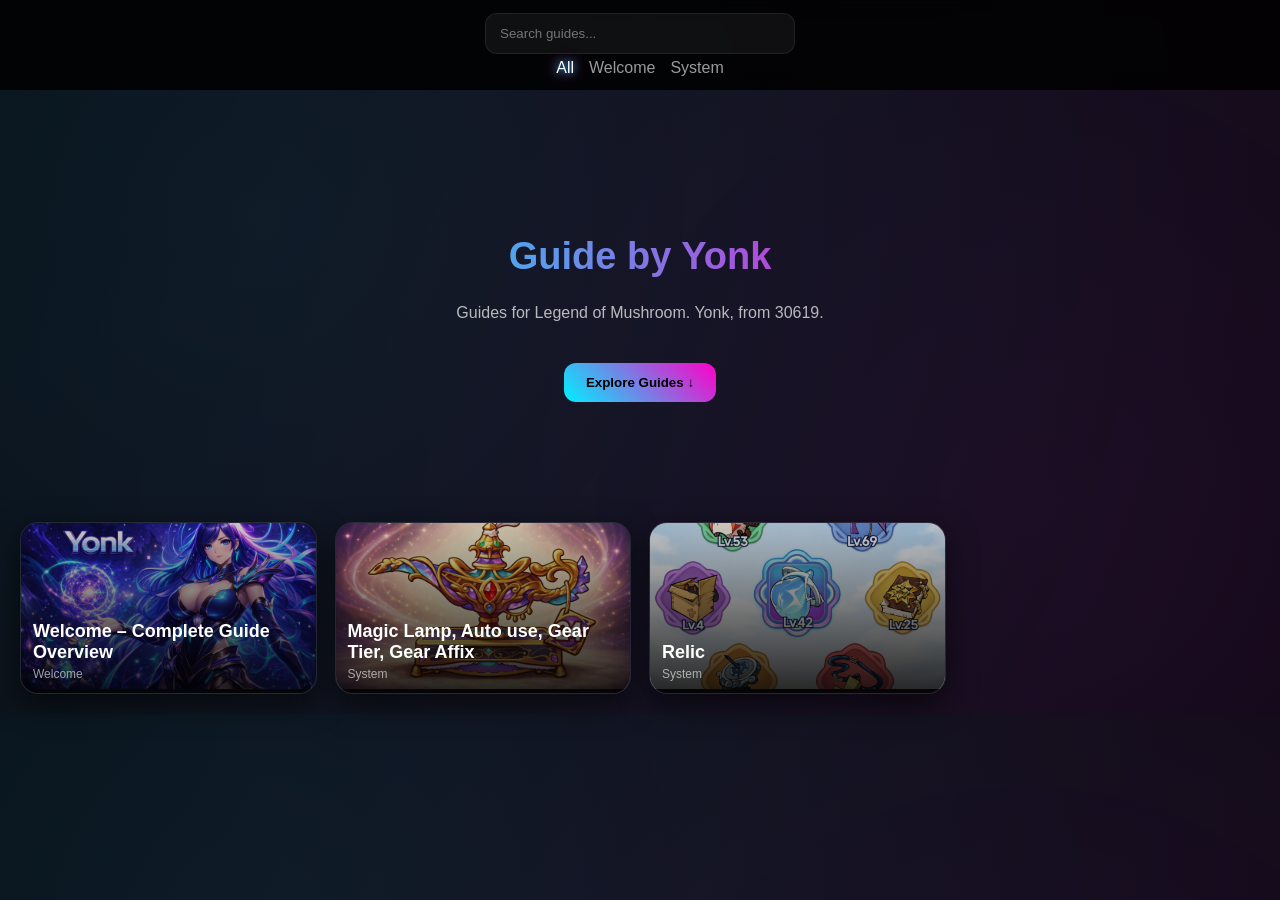
<file: index.html>
<!DOCTYPE html>
<html>
<head>
  <title>Guides By Yonk - Legend oF Mushroom</title>

  <meta charset="UTF-8">
  <meta name="viewport" content="width=device-width, initial-scale=1.0">
<meta http-equiv="Cache-Control" content="no-cache, no-store, must-revalidate" />
<meta http-equiv="Pragma" content="no-cache" />
<meta http-equiv="Expires" content="0" />
  <link rel="stylesheet" href="style.css?v=5">
</head>

<body>

<!-- NAVBAR -->
<div class="topbar">
  <input id="search" placeholder="Search guides...">
  <div id="categoryNav" class="category-nav"></div>
</div>

<!-- HERO -->
<div class="hero">

  <div class="glow-bg"></div>

  <div class="hero-content">
    <h1 class="logo">Guide by Yonk</h1>

    <p class="subtitle">
      Guides for Legend of Mushroom. Yonk, from 30619.
    </p>

    <button class="cta-btn" onclick="window.scrollTo({top: 500, behavior: 'smooth'})">
      Explore Guides ↓
    </button>
  </div>

</div>

<!-- DIVIDER -->
<div class="divider"></div>

<!-- POSTS -->
<div id="postsGrid" class="grid"></div>

<!-- MODAL -->
<div id="modal" class="modal">
  <div id="modalContent" class="modal-content"></div>
</div>
  <script src="posts.js?v=999999999999"></script>
<script src="script.js?v=3"></script>

</body>
</html>
</file>
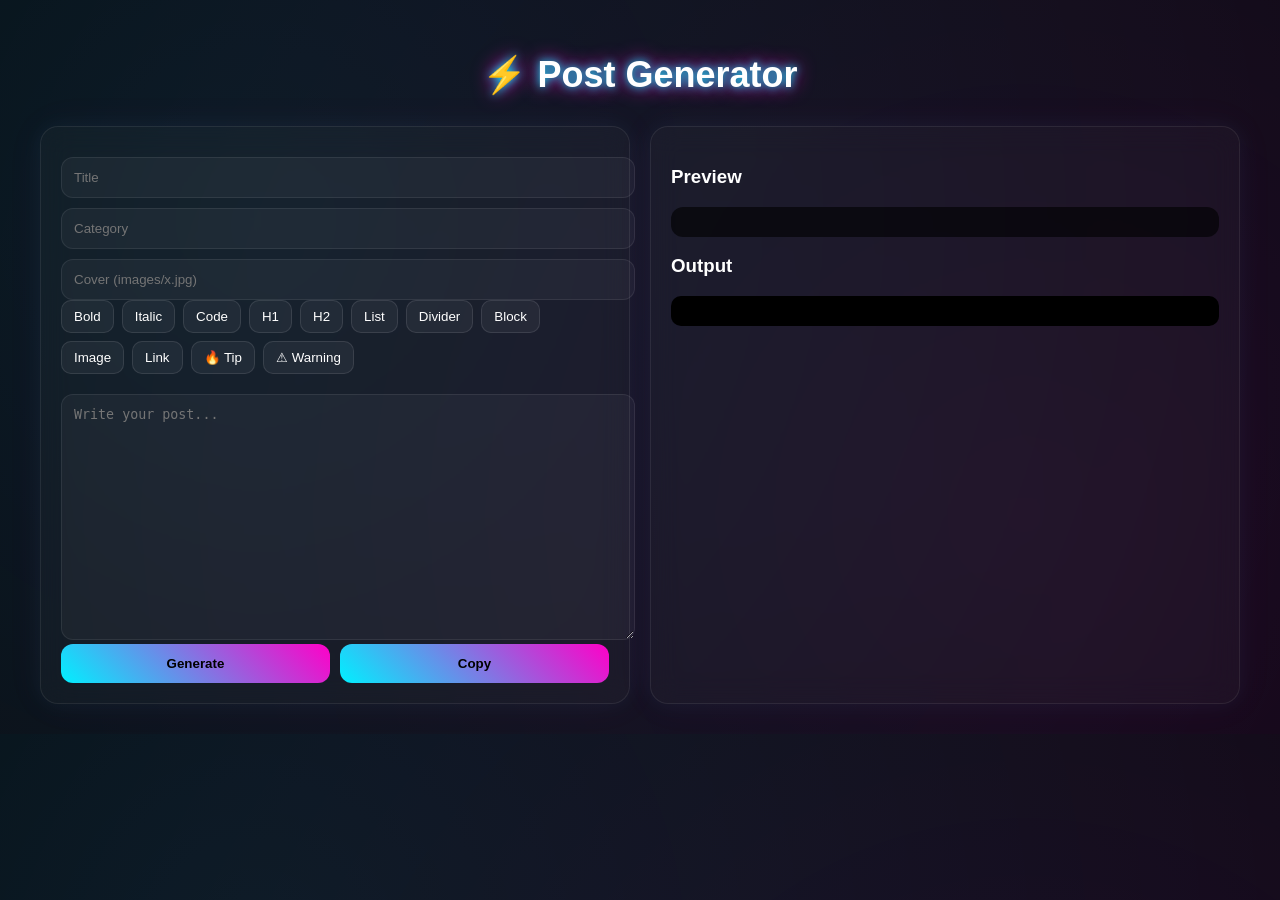
<file: generator.html>
<!DOCTYPE html>
<html>
<head>
<meta charset="UTF-8">
<title>Post Generator</title>

<style>

/* ===== BASE ===== */
body {
  margin: 0;
  font-family: "Segoe UI", Arial;
  background:
    radial-gradient(circle at 20% 30%, rgba(0,240,255,0.08), transparent),
    radial-gradient(circle at 80% 70%, rgba(255,0,200,0.08), transparent),
    #0a0a12;
  color: white;
}

/* ===== LAYOUT ===== */
.container {
  max-width: 1200px;
  margin: auto;
  padding: 30px;
}

h1 {
  text-align: center;
  font-size: 36px;
  margin-bottom: 30px;
  text-shadow:
    0 0 10px #00f0ff,
    0 0 20px #ff00c8;
}

/* GRID */
.grid {
  display: grid;
  grid-template-columns: 1fr 1fr;
  gap: 20px;
}

/* ===== BOX ===== */
.box {
  background: rgba(255,255,255,0.03);
  border: 1px solid rgba(255,255,255,0.08);
  padding: 20px;
  border-radius: 18px;
  backdrop-filter: blur(14px);
  box-shadow:
    0 0 20px rgba(0,240,255,0.05),
    0 0 40px rgba(255,0,200,0.05);
}

/* ===== INPUTS ===== */
input, textarea {
  width: 100%;
  padding: 12px;
  margin-top: 10px;
  border-radius: 12px;
  border: 1px solid rgba(255,255,255,0.08);
  background: rgba(255,255,255,0.04);
  color: white;
  outline: none;
  transition: 0.2s;
}

input:focus, textarea:focus {
  border-color: #00f0ff;
  box-shadow: 0 0 10px rgba(0,240,255,0.4);
}

textarea {
  height: 220px;
  resize: vertical;
}

/* ===== TOOLBAR ===== */
.toolbar {
  display: flex;
  flex-wrap: wrap;
  gap: 8px;
  margin-bottom: 10px;
}

.toolbar button {
  background: rgba(255,255,255,0.05);
  border: 1px solid rgba(255,255,255,0.1);
  padding: 8px 12px;
  border-radius: 10px;
  color: white;
  cursor: pointer;
  transition: 0.2s;
}

.toolbar button:hover {
  background: linear-gradient(45deg, #00f0ff, #ff00c8);
  transform: translateY(-2px);
}

/* ===== BUTTONS ===== */
.main-actions {
  display: flex;
  gap: 10px;
}

button.main {
  flex: 1;
  padding: 12px;
  border: none;
  border-radius: 12px;
  cursor: pointer;
  font-weight: bold;
  background: linear-gradient(45deg, #00f0ff, #ff00c8);
  transition: 0.2s;
}

button.main:hover {
  transform: scale(1.03);
}

/* ===== PREVIEW ===== */
.preview-box {
  margin-top: 10px;
  padding: 15px;
  border-radius: 12px;
  background: rgba(0,0,0,0.6);
}

#preview img {
  max-width: 100%;
  border-radius: 10px;
}

/* ===== OUTPUT ===== */
pre {
  background: #000;
  color: #00ff88;
  padding: 15px;
  border-radius: 10px;
  white-space: pre-wrap;
  max-height: 250px;
  overflow: auto;
}

/* ===== CUSTOM ===== */
.highlight {
  background: linear-gradient(45deg, #ff00c8, #00f0ff);
  padding: 8px;
  border-radius: 8px;
  margin: 5px 0;
}

.post-img {
  margin: 10px 0;
  border-radius: 10px;
}

</style>
</head>

<body>

<div class="container">

<h1>⚡ Post Generator</h1>

<div class="grid">

  <!-- LEFT SIDE -->
  <div class="box">
    <input id="title" placeholder="Title">
    <input id="category" placeholder="Category">
    <input id="cover" placeholder="Cover (images/x.jpg)">

    <div class="toolbar">
  <button onclick="bold()">Bold</button>
  <button onclick="italic()">Italic</button>
  <button onclick="inlineCode()">Code</button>
  <button onclick="h1()">H1</button>
  <button onclick="h2()">H2</button>
  <button onclick="list()">List</button>
  <button onclick="divider()">Divider</button>
  <button onclick="codeBlock()">Block</button>
  <button onclick="image()">Image</button>
  <button onclick="link()">Link</button>
  <button onclick="highlight()">🔥 Tip</button>
  <button onclick="warning()">⚠ Warning</button>

</div>

    <textarea id="content" placeholder="Write your post..."></textarea>

    <div class="main-actions">
      <button class="main" onclick="generate()">Generate</button>
      <button class="main" onclick="copy()">Copy</button>
    </div>
  </div>

  <!-- RIGHT SIDE -->
  <div class="box">
    <h3>Preview</h3>
    <div class="preview-box">
      <div id="preview"></div>
    </div>

    <h3>Output</h3>
    <pre id="output"></pre>
  </div>

</div>

</div>

<script>

/* ===== EDITOR ===== */

const textarea = document.getElementById("content");

function wrap(symbol) {
  const start = textarea.selectionStart;
  const end = textarea.selectionEnd;
  const selected = textarea.value.substring(start, end);

  textarea.setRangeText(symbol + selected + symbol);
}

function insert(text) {
  const start = textarea.selectionStart;
  textarea.setRangeText(text, start, start, "end");
}

/* BASIC */
function bold() { wrap("**"); }
function italic() { wrap("*"); }
function inlineCode() { wrap("`"); }

/* HEADINGS */
function h1() { insert("\n# Title\n"); }
function h2() { insert("\n## Section\n"); }

/* STRUCTURE */
function divider() { insert("\n---\n"); }

function list() {
  insert("\n- Item 1\n- Item 2\n");
}

function codeBlock() {
  insert("\n```\ncode here\n```\n");
}

/* MEDIA */
function image() {
  const url = prompt("Image URL:");
  if (!url) return;
  insert(`\n<img src="${url}" class="post-img">\n`);
}

function link() {
  const url = prompt("URL:");
  if (!url) return;
  insert(`[link text](${url})`);
}

/* BOXES */
function highlight() {
  insert("\n!! Important info\n");
}

function warning() {
  insert("\n!!! Warning text\n");
}

/* ===== MARKDOWN (UPGRADED) ===== */

function markdownToHTML(text) {

  // HEADINGS
  text = text.replace(/^# (.*$)/gim, "<h1>$1</h1>");
  text = text.replace(/^## (.*$)/gim, "<h2>$1</h2>");

  // DIVIDER
  text = text.replace(/^---$/gim, "<hr>");

  // BOLD / ITALIC / INLINE CODE
  text = text.replace(/\*\*(.*?)\*\*/g, "<b>$1</b>");
  text = text.replace(/\*(.*?)\*/g, "<i>$1</i>");
  text = text.replace(/`(.*?)`/g, "<code>$1</code>");

  // CODE BLOCK
  text = text.replace(/```([\s\S]*?)```/g, "<pre><code>$1</code></pre>");

  // LIST
  text = text.replace(/(?:^- .+\n?)+/gm, match => {
    const items = match.trim().split("\n")
      .map(line => `<li>${line.replace("- ","")}</li>`)
      .join("");
    return `<ul>${items}</ul>`;
  });

  // LINK
  text = text.replace(/\[(.*?)\]\((.*?)\)/g, '<a href="$2" target="_blank">$1</a>');

  // BOXES
  text = text.replace(/^!! (.*$)/gim, '<div class="highlight">$1</div>');
  text = text.replace(/^!!! (.*$)/gim, '<div class="highlight" style="border-left:3px solid red">$1</div>');

  // LINE BREAKS
  text = text.replace(/\n/g, "<br>");

  return text;
}

/* ===== PREVIEW ===== */

const preview = document.getElementById("preview");

textarea.addEventListener("input", () => {
  preview.innerHTML = markdownToHTML(textarea.value);
});

/* ===== GENERATE ===== */

function generate() {
  const title = document.getElementById("title").value;
  const category = document.getElementById("category").value;
  const cover = document.getElementById("cover").value;

  const content = markdownToHTML(textarea.value);

  const code = `
{
  title: "${title}",
  category: "${category}",
  cover: "${cover}",
  content: \`
${content}
  \`,
  images: []
},
`;

  document.getElementById("output").textContent = code;
}

function copy() {
  navigator.clipboard.writeText(
    document.getElementById("output").textContent
  );
}

</script>

</body>
</html>
</file>
<file: style.css>
/* ================= BASE ================= */
body {
  margin: 0;
  font-family: Arial;
  background:
    radial-gradient(circle at 20% 30%, rgba(0,240,255,0.08), transparent),
    radial-gradient(circle at 80% 70%, rgba(255,0,200,0.08), transparent),
    #0a0a12;
  color: white;
  overflow-x: hidden;
  scroll-behavior: smooth;
}

:root {
  --navbar-height: 90px;
}

::selection {
  background: #ff00c8;
  color: white;
}

/* ================= NAVBAR ================= */
.topbar {
  position: fixed;
  top: 0;
  width: 100%;
  height: 90px;

  display: flex;
  flex-direction: column;
  justify-content: center;
  align-items: center;

  background: rgba(0,0,0,0.85);
  backdrop-filter: blur(10px);

  z-index: 1000;
}

/* SEARCH */
#search {
  padding: 12px 14px;
  width: 280px;

  border-radius: 12px;
  border: 1px solid rgba(255,255,255,0.08);

  background: rgba(255,255,255,0.05);
  color: white;

  transition: 0.25s;
}

#search:focus {
  outline: none;
  box-shadow:
    0 0 10px #00f0ff,
    0 0 20px #ff00c8;
}

/* ================= CATEGORY ================= */
.category-nav {
  display: flex;
  gap: 15px;
  margin-top: 5px;
  flex-wrap: wrap;
  justify-content: center;
}

.category-item {
  cursor: pointer;
  opacity: 0.6;
  transition: 0.2s;
  white-space: nowrap;
}

.category-item.active,
.category-item:hover {
  opacity: 1;
  text-shadow: 0 0 8px #00f0ff, 0 0 15px #ff00c8;
}

/* ================= HERO ================= */
.hero {
  margin-top: 110px;
  text-align: center;
  padding: 100px 20px;
  position: relative;
}

.hero-content {
  max-width: 700px;
  margin: auto;
}

.logo {
  font-size: 38px;
  font-weight: bold;
  background: linear-gradient(90deg, #00f0ff, #ff00c8);
  -webkit-background-clip: text;
  -webkit-text-fill-color: transparent;
  animation: glow 3s infinite alternate;
}

@keyframes glow {
  from { text-shadow: 0 0 10px #00f0ff; }
  to { text-shadow: 0 0 30px #ff00c8; }
}

.subtitle {
  margin-top: 15px;
  font-size: 16px;
  color: rgba(255,255,255,0.7);
}

.cta-btn {
  margin-top: 25px;
  padding: 12px 22px;

  border: none;
  border-radius: 12px;
  cursor: pointer;
  font-weight: bold;

  background: linear-gradient(45deg, #00f0ff, #ff00c8);
  color: black;

  transition: 0.25s;
}

.cta-btn:hover {
  transform: scale(1.08);
  box-shadow:
    0 0 20px #00f0ff,
    0 0 40px #ff00c8;
}

/* ================= GRID ================= */
.grid {
  padding: 20px;
  display: grid;
  grid-template-columns: repeat(auto-fill, minmax(250px,1fr));
  gap: 18px;
}

/* ================= CARD ================= */
.card {
  position: relative;
  background: rgba(255,255,255,0.04);
  border-radius: 18px;
  overflow: hidden;
  cursor: pointer;

  backdrop-filter: blur(12px);

  border: 1px solid rgba(255,255,255,0.06);

  transition: 0.35s;

  box-shadow: 0 10px 30px rgba(0,0,0,0.6);
}

.card img {
  width: 100%;
  aspect-ratio: 16/9;
  object-fit: cover;
}

.card::after {
  content: "";
  position: absolute;
  inset: 0;
  background: linear-gradient(to top, rgba(0,0,0,0.85), rgba(0,0,0,0.2));
}

.card::before {
  content: "";
  position: absolute;
  inset: -1px;
  border-radius: 18px;
  background: linear-gradient(45deg, #00f0ff, #ff00c8);
  opacity: 0;
  transition: 0.3s;
  z-index: 1;
}

.card-content {
  position: absolute;
  bottom: 0;
  padding: 12px;
  z-index: 2;
}

.card-content h3 {
  margin: 0;
  font-size: 18px;
}

.card-category {
  font-size: 12px;
  opacity: 0.6;
  margin-top: 4px;
}

.card:hover {
  transform: translateY(-8px) scale(1.03);
  box-shadow:
    0 0 30px rgba(0,240,255,0.3),
    0 0 60px rgba(255,0,200,0.2);
}

.card:hover::before {
  opacity: 1;
}

/* ================= MODAL ================= */
.modal {
  position: fixed;
  inset: 0;

  display: none;
  justify-content: center;
  align-items: flex-start;

  background: rgba(0,0,0,0.9);



  overflow-y: auto;
  overscroll-behavior: contain;
}

/* SCROLLBAR */
.modal::-webkit-scrollbar {
  width: 6px;
}
.modal::-webkit-scrollbar-thumb {
  background: linear-gradient(#00f0ff, #ff00c8);
  border-radius: 10px;
}

/* ================= MODAL CONTENT ================= */
.modal-content {
  width: 100%;
  max-width: 700px;

  padding: 20px 20px 100px;
  border-radius: 14px;

  background: rgba(20,20,30,0.85);
  backdrop-filter: blur(14px);

  border: 1px solid rgba(255,255,255,0.06);

  box-shadow:
    0 0 0 1px rgba(0,240,255,0.05),
    0 20px 60px rgba(0,0,0,0.8),
    0 0 40px rgba(0,240,255,0.08);

  animation: fadeIn 0.3s ease;
}

/* ================= TEXT ================= */
.modal-content h1 {
  text-align: center;
  text-shadow:
    0 0 10px #00f0ff,
    0 0 20px #ff00c8;
}

.modal-content h2 {
  font-size: 22px;
  margin-bottom: 12px;
  position: relative;
  padding-bottom: 6px;

  background: linear-gradient(90deg, #00f0ff, #ff00c8);
  -webkit-background-clip: text;
  -webkit-text-fill-color: transparent;
}

.modal-content h2::after {
  content: "";
  position: absolute;
  bottom: 0;
  left: 0;

  width: 60px;
  height: 2px;

  background: linear-gradient(90deg, #00f0ff, #ff00c8);
  box-shadow: 0 0 10px #00f0ff;
}

.post-content {
  line-height: 1.55;
  font-size: 14.5px;
  max-width: 600px;
  margin: auto;
}

.post-content br {
  display: block;
  margin: 6px 0;
}

.post-content h2 {
  font-size: 18px;
  margin-top: 22px;
  display: flex;
  align-items: center;
}

.post-content h2::after {
  content: "";
  flex: 1;
  height: 1px;
  margin-left: 10px;
  background: linear-gradient(90deg, #00f0ff, transparent);
}

.modal-content b {
  display: block;
  margin-top: 18px;
  color: #00f0ff;
  transition: 0.2s;
}

.modal-content b:hover {
  color: #ff00c8;
}

.modal-content i {
  color: rgba(255,255,255,0.6);
}

.modal-content ul {
  padding-left: 20px;
}

.modal-content li {
  margin-bottom: 8px;
}

/* ================= HIGHLIGHT ================= */
.modal-content .highlight {
  margin: 12px 0;
  padding: 12px;

  border-left: 3px solid #ff00c8;

  background: linear-gradient(
    90deg,
    rgba(255,0,200,0.12),
    transparent
  );

  border-radius: 8px;
}

/* ================= IMAGES ================= */
.post-img {
  width: 100%;
  max-width: 420px;
  margin: 14px auto;
  display: block;

  border-radius: 12px;
  border: 1px solid rgba(255,255,255,0.08);

  box-shadow: 0 0 15px rgba(0,240,255,0.15);
}

/* ================= GALLERY ================= */
.gallery {
  display: grid;
  grid-template-columns: repeat(auto-fill, minmax(120px, 1fr));
  gap: 10px;
  margin-top: 15px;
}

.gallery img {
  width: 100%;
  aspect-ratio: 1/1;
  object-fit: cover;

  border-radius: 10px;
  cursor: pointer;

  border: 1px solid rgba(255,255,255,0.06);
  transition: 0.25s;
}

.gallery img:hover {
  transform: scale(1.05);
}

/* ================= LIGHTBOX ================= */
.lightbox {
  position: fixed;
  inset: 0;

  display: flex;
  justify-content: center;
  align-items: center;

  background: rgba(0,0,0,0.9);
  backdrop-filter: blur(12px);
  z-index: 9999;
}

.lightbox img {
  max-width: 95vw;
  max-height: 95vh;
  border-radius: 10px;
}

.lb-arrow {
  position: absolute;
  top: 50%;
  transform: translateY(-50%);

  font-size: 40px;
  cursor: pointer;

  padding: 10px 15px;
  border-radius: 10px;

  background: rgba(0,0,0,0.4);
}

.lb-arrow.left { left: 20px; }
.lb-arrow.right { right: 20px; }

/* ================= ANIMATION ================= */
@keyframes fadeIn {
  from {
    opacity: 0;
    transform: translateY(10px);
  }
  to {
    opacity: 1;
    transform: translateY(0);
  }
}

/* ================= STICKY HEADER ================= */
.post-header {
  position: sticky;
  top: 0;

  display: flex;
  justify-content: space-between;
  align-items: center;

  padding: 10px 15px;
  margin: -20px -20px 10px;

  background: rgba(0,0,0,0.8);
  backdrop-filter: blur(10px);

  border-bottom: 1px solid rgba(255,255,255,0.08);

  z-index: 10;
}

.post-title {
  font-size: 14px;
  opacity: 0.8;
}

.close-btn {
  cursor: pointer;
  font-size: 16px;
}

/* ================= PROGRESS BAR ================= */
.progress-bar {
  position: sticky;
  top: 42px;

  height: 3px;
  background: rgba(255,255,255,0.08);

  margin: -10px -20px 10px;
  z-index: 9;
}

#progressFill {
  height: 100%;
  width: 0%;

  background: linear-gradient(90deg, #00f0ff, #ff00c8);

  transition: width 0.1s;
}


.topbar {
  height: var(--navbar-height);
}

.modal {
  padding: calc(var(--navbar-height)) 20px 40px;
}
</file>
